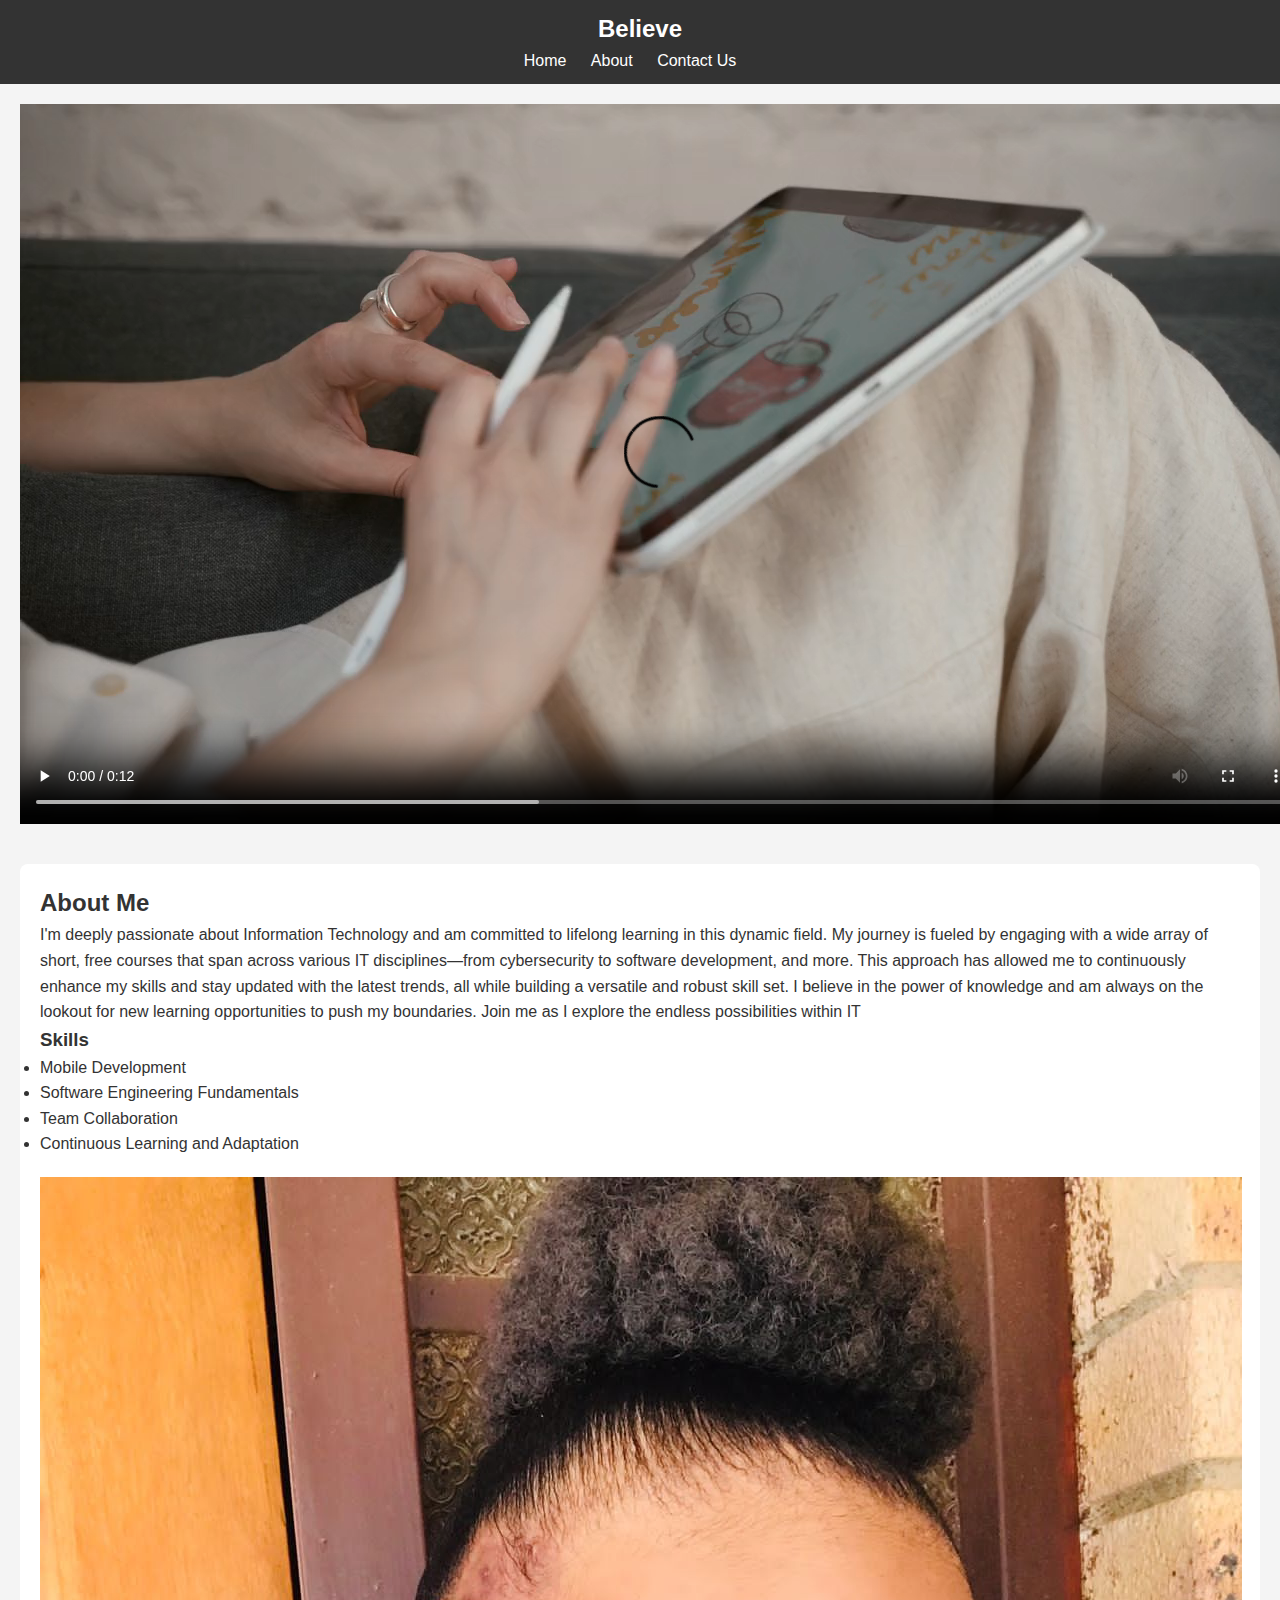
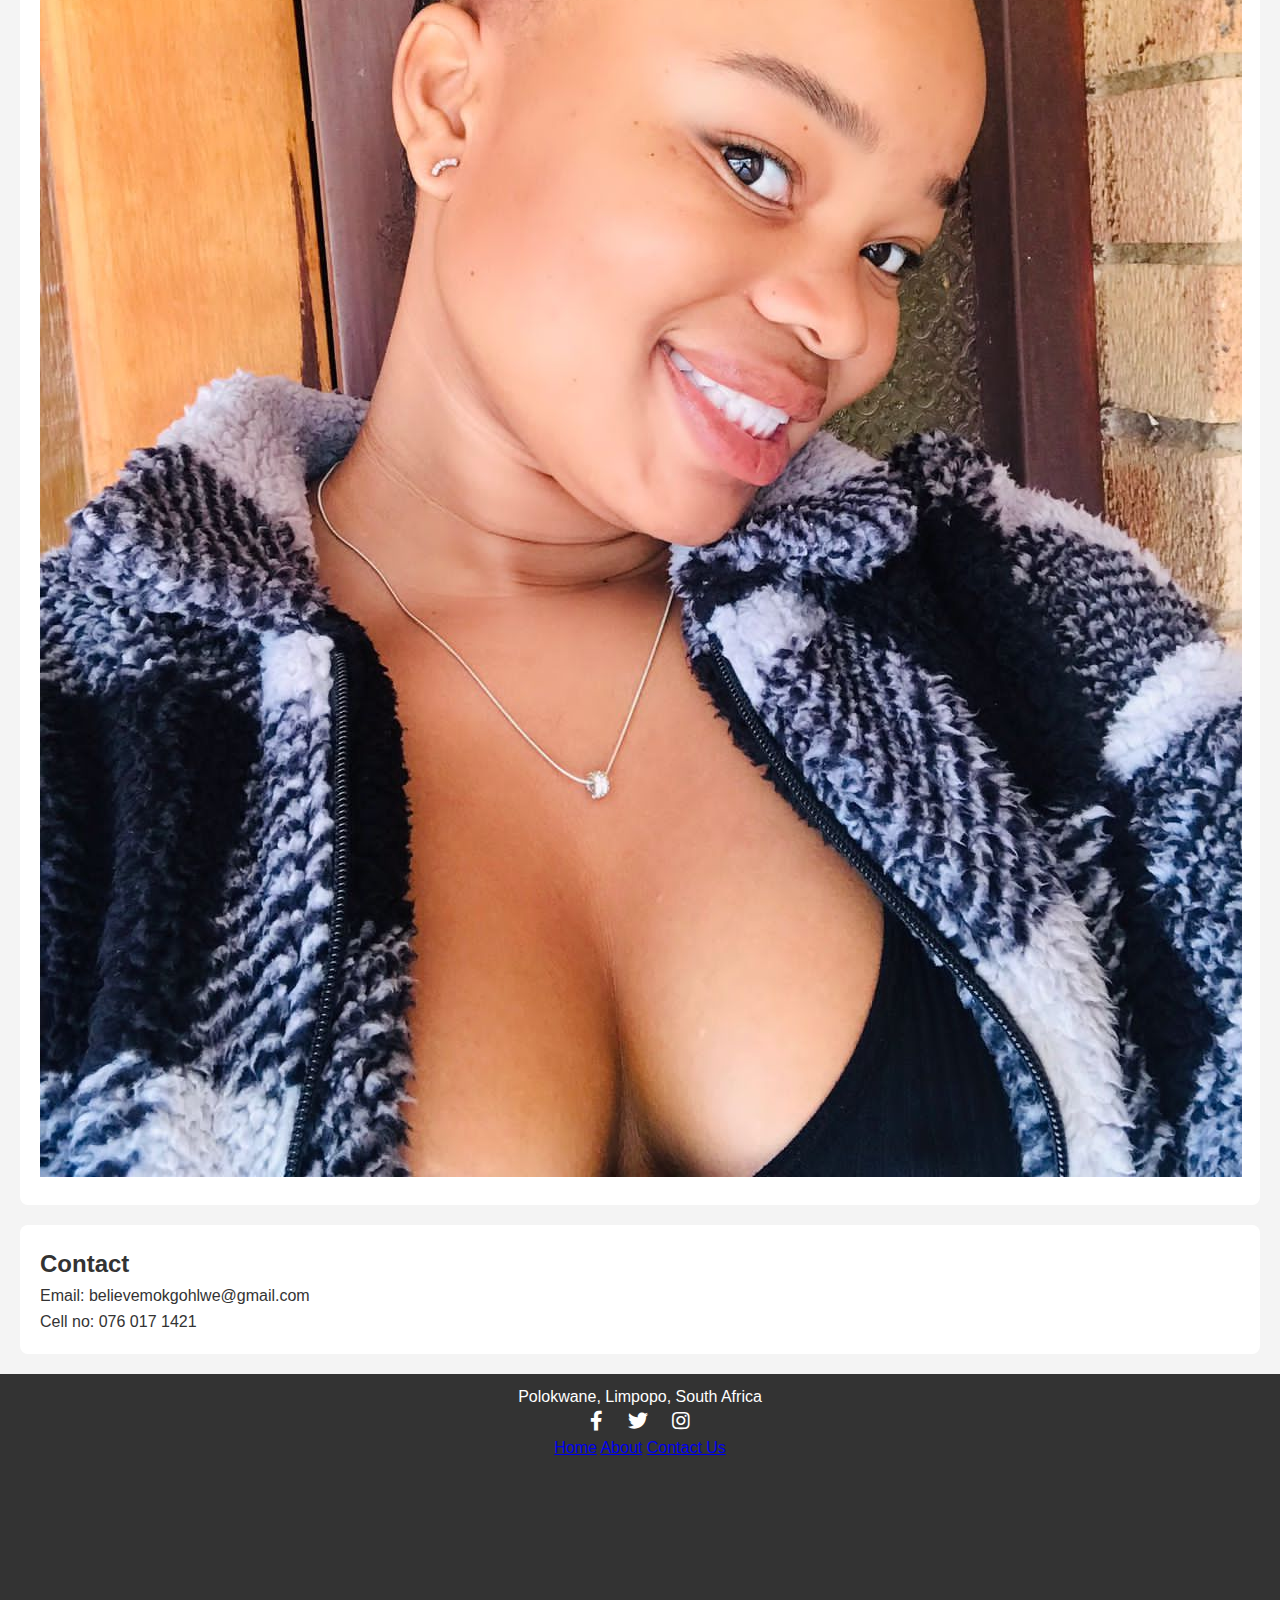
<file: index.html>
<!DOCTYPE html>
<html lang="en">
<head>
    <meta charset="UTF-8">
    <meta name="viewport" content="width=device-width, initial-scale=1.0">
    <title>Mokgohlwe Believe Diphofa - Portfolio</title>
    <link rel="stylesheet" href="style.css">
    <link rel="stylesheet" href="https://cdnjs.cloudflare.com/ajax/libs/font-awesome/5.15.3/css/all.min.css"> 
</head>
<body>
    <nav>
        <div class="nav-logo">Believe</div>
        <ul>
            <li><a href="#home">Home</a></li>
            <li><a href="about.html">About</a></li>
            <li><a href="contact.html">Contact Us</a></li>
        </ul>
    </nav>
    <div id="home" class="banner-grid">
    <video controls class="banner-video">
        <source src="4962650-hd_1280_720_25fps.mp4" type="video/mp4">
        Your browser does not support the video tag.
    </video>
    <div class="banner-text"></div>
</div>

    <section id="about" class="grid-container">
        <div class="text">
            <h2>About Me</h2>
            <p>I'm deeply passionate about Information Technology and am committed to lifelong learning in this dynamic field. My journey is fueled by engaging with a wide array of short, free courses that span across various IT disciplines—from cybersecurity to software development, and more. This approach has allowed me to continuously enhance my skills and stay updated with the latest trends, all while building a versatile and robust skill set. I believe in the power of knowledge and am always on the lookout for new learning opportunities to push my boundaries. Join me as I explore the endless possibilities within IT</p>
            <h3>Skills</h3>
            <ul class="skills-list">
                <li>Mobile Development</li>
                <li>Software Engineering Fundamentals</li>
                <li>Team Collaboration</li>
                <li>Continuous Learning and Adaptation</li>
            </ul>
        </div>
        <img src="a.jpg" alt="Mokgohlwe Believe Diphofa" class="about-image">
    </section>
    <section id="contact">
        <h2>Contact</h2>
        <p>Email: believemokgohlwe@gmail.com</p>
        <p>Cell no: 076 017 1421</p>
        
    </section>
    <footer>
        <div class="footer-column">
            <p>Polokwane, Limpopo, South Africa</p>
            <div class="social-icons">
                <a href="#"><i class="fab fa-facebook-f"></i></a>
                <a href="#"><i class="fab fa-twitter"></i></a>
                <a href="#"><i class="fab fa-instagram"></i></a>
            </div>
        </div>
        <div class="footer-column">
            <a href="#home">Home</a>
            <a href="#about">About</a>
            <a href="#contact">Contact Us</a>
        </div>
        <div class="footer-column">
            <div class="map-embed">
                <iframe src="https://maps.google.com/maps?q=Polokwane&t=&z=13&ie=UTF8&iwloc=&output=embed" frameborder="0" style="border:0; width: 100%; height: 100%;" allowfullscreen></iframe>
            </div>
        </div>
    </footer>
</body>
</html>
</file>
<file: style.css>
/* Reset some default styles */
* {
    margin: 0;
    padding: 0;
    box-sizing: border-box;
}

body, html {
    width: 100%;
    height: 100%;
    font-family: 'Arial', sans-serif;
    background: #f4f4f4;
    color: #333;
    line-height: 1.6;
}

/* Navigation Styles */
nav {
    background-color: #333;
    color: white;
    padding: 10px 20px;
    text-align: center;
}

nav .nav-logo {
    font-size: 24px;
    font-weight: bold;
}

nav ul {
    list-style-type: none;
}

nav ul li {
    display: inline;
    margin-right: 20px;
}

nav ul li a {
    color: white;
    text-decoration: none;
    font-size: 16px;
}

/* Banner Grid for the home section */
.banner-grid {
    display: grid;
    grid-template-columns: 1fr 2fr;
    gap: 20px;
    padding: 20px;
    align-items: center;
}

.banner-text h1 {
    font-size: 24px;
    margin-bottom: 10px;
}

.banner-text p {
    font-size: 16px;
}

.banner-image video {
    width: 100%;
    max-height: 300px;
    object-fit: cover;
    border-radius: 8px;
}

/* Form Styling */
form {
    margin-top: 20px;
    background: white;
    padding: 20px;
    border-radius: 8px;
}

form label {
    margin-top: 10px;
    display: block;
    font-weight: bold;
}

form input, form textarea {
    width: 100%;
    padding: 8px;
    margin-top: 5px;
    border: 1px solid #ccc;
    border-radius: 4px;
}

form button {
    background-color: #5C7AEA;
    color: white;
    padding: 10px 20px;
    border: none;
    border-radius: 5px;
    margin-top: 10px;
    cursor: pointer;
}

form button:hover {
    background-color: #4254b8;
}

/* Footer Styles */
footer {
    background-color: #333;
    color: white;
    text-align: center;
    padding: 10px 20px;
}

footer .footer-text {
    margin: 10px 0;
}

footer .social-icons a {
    color: white;
    margin: 0 10px;
}

footer .social-icons i {
    font-size: 20px;
}

footer .map-embed iframe {
    width: 100%;
    height: 250px;
    border: none;
    margin-top: 20px;
}

/* Responsive Design Adjustments */
@media (max-width: 768px) {
    .banner-grid {
        grid-template-columns: 1fr;
    }
}

/* Section Styles */
section {
    padding: 20px;
    margin: 20px;
    background: white;
    border-radius: 8px;
}

/* Textual content styling */
.text, .info-list, .skills-list {
    margin-bottom: 20px;
}
</file>
